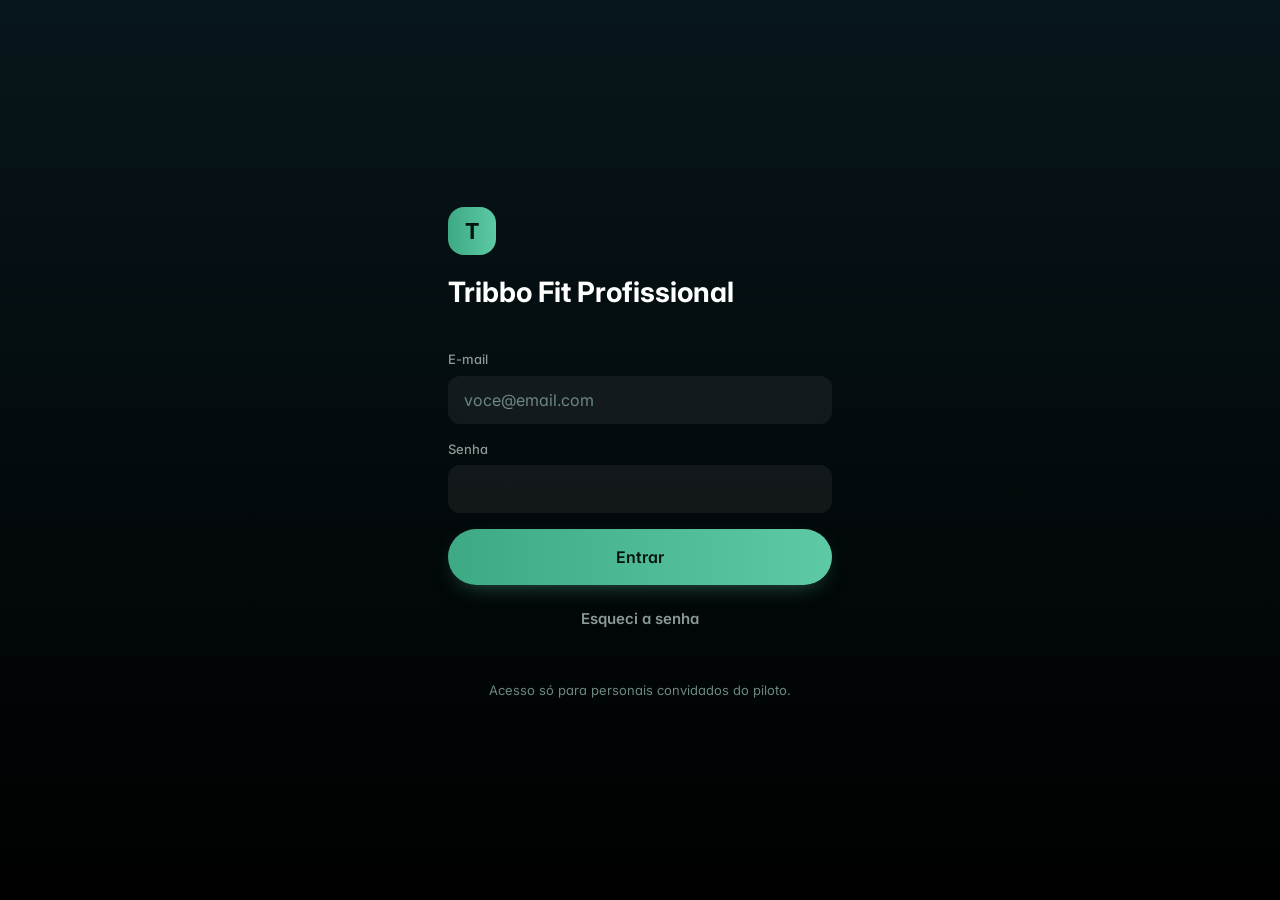
<file: index.html>
<!doctype html>
<html lang="pt-BR">
  <head>
    <meta charset="UTF-8" />
    <meta name="viewport" content="width=device-width, initial-scale=1, viewport-fit=cover, interactive-widget=resizes-content" />
    <meta name="theme-color" content="#07161B" />
    <meta name="apple-mobile-web-app-capable" content="yes" />
    <meta name="apple-mobile-web-app-title" content="Tribbo Fit Profissional" />
    <meta name="application-name" content="Tribbo Fit Profissional" />
    <meta name="apple-mobile-web-app-status-bar-style" content="black-translucent" />
    <meta name="robots" content="noindex" />
    <link rel="manifest" href="./manifest.webmanifest" />
    <link rel="icon" type="image/png" href="./icon-192.png" />
    <link rel="apple-touch-icon" href="./apple-touch-icon.png" />
    <link rel="preconnect" href="https://fonts.googleapis.com" />
    <link rel="preconnect" href="https://fonts.gstatic.com" crossorigin />
    <link href="https://fonts.googleapis.com/css2?family=Inter:wght@400;500;600;700&display=swap" rel="stylesheet" />
    <title>Tribbo Fit Profissional</title>
    <script type="module" crossorigin src="./assets/index-BOY_3pyz.js"></script>
    <link rel="modulepreload" crossorigin href="./assets/dnd-ifcP5qAn.js">
    <link rel="modulepreload" crossorigin href="./assets/pdf-BBwTVqM2.js">
    <link rel="stylesheet" crossorigin href="./assets/index-Ce1cgPne.css">
  </head>
  <body>
    <div id="root"></div>
  </body>
</html>
</file>
<file: assets/index-Ce1cgPne.css>
*,:before,:after{--tw-border-spacing-x: 0;--tw-border-spacing-y: 0;--tw-translate-x: 0;--tw-translate-y: 0;--tw-rotate: 0;--tw-skew-x: 0;--tw-skew-y: 0;--tw-scale-x: 1;--tw-scale-y: 1;--tw-pan-x: ;--tw-pan-y: ;--tw-pinch-zoom: ;--tw-scroll-snap-strictness: proximity;--tw-gradient-from-position: ;--tw-gradient-via-position: ;--tw-gradient-to-position: ;--tw-ordinal: ;--tw-slashed-zero: ;--tw-numeric-figure: ;--tw-numeric-spacing: ;--tw-numeric-fraction: ;--tw-ring-inset: ;--tw-ring-offset-width: 0px;--tw-ring-offset-color: #fff;--tw-ring-color: rgb(59 130 246 / .5);--tw-ring-offset-shadow: 0 0 #0000;--tw-ring-shadow: 0 0 #0000;--tw-shadow: 0 0 #0000;--tw-shadow-colored: 0 0 #0000;--tw-blur: ;--tw-brightness: ;--tw-contrast: ;--tw-grayscale: ;--tw-hue-rotate: ;--tw-invert: ;--tw-saturate: ;--tw-sepia: ;--tw-drop-shadow: ;--tw-backdrop-blur: ;--tw-backdrop-brightness: ;--tw-backdrop-contrast: ;--tw-backdrop-grayscale: ;--tw-backdrop-hue-rotate: ;--tw-backdrop-invert: ;--tw-backdrop-opacity: ;--tw-backdrop-saturate: ;--tw-backdrop-sepia: ;--tw-contain-size: ;--tw-contain-layout: ;--tw-contain-paint: ;--tw-contain-style: }::backdrop{--tw-border-spacing-x: 0;--tw-border-spacing-y: 0;--tw-translate-x: 0;--tw-translate-y: 0;--tw-rotate: 0;--tw-skew-x: 0;--tw-skew-y: 0;--tw-scale-x: 1;--tw-scale-y: 1;--tw-pan-x: ;--tw-pan-y: ;--tw-pinch-zoom: ;--tw-scroll-snap-strictness: proximity;--tw-gradient-from-position: ;--tw-gradient-via-position: ;--tw-gradient-to-position: ;--tw-ordinal: ;--tw-slashed-zero: ;--tw-numeric-figure: ;--tw-numeric-spacing: ;--tw-numeric-fraction: ;--tw-ring-inset: ;--tw-ring-offset-width: 0px;--tw-ring-offset-color: #fff;--tw-ring-color: rgb(59 130 246 / .5);--tw-ring-offset-shadow: 0 0 #0000;--tw-ring-shadow: 0 0 #0000;--tw-shadow: 0 0 #0000;--tw-shadow-colored: 0 0 #0000;--tw-blur: ;--tw-brightness: ;--tw-contrast: ;--tw-grayscale: ;--tw-hue-rotate: ;--tw-invert: ;--tw-saturate: ;--tw-sepia: ;--tw-drop-shadow: ;--tw-backdrop-blur: ;--tw-backdrop-brightness: ;--tw-backdrop-contrast: ;--tw-backdrop-grayscale: ;--tw-backdrop-hue-rotate: ;--tw-backdrop-invert: ;--tw-backdrop-opacity: ;--tw-backdrop-saturate: ;--tw-backdrop-sepia: ;--tw-contain-size: ;--tw-contain-layout: ;--tw-contain-paint: ;--tw-contain-style: }*,:before,:after{box-sizing:border-box;border-width:0;border-style:solid;border-color:#e5e7eb}:before,:after{--tw-content: ""}html,:host{line-height:1.5;-webkit-text-size-adjust:100%;-moz-tab-size:4;-o-tab-size:4;tab-size:4;font-family:Inter,system-ui,-apple-system,Segoe UI,Roboto,sans-serif;font-feature-settings:normal;font-variation-settings:normal;-webkit-tap-highlight-color:transparent}body{margin:0;line-height:inherit}hr{height:0;color:inherit;border-top-width:1px}abbr:where([title]){-webkit-text-decoration:underline dotted;text-decoration:underline dotted}h1,h2,h3,h4,h5,h6{font-size:inherit;font-weight:inherit}a{color:inherit;text-decoration:inherit}b,strong{font-weight:bolder}code,kbd,samp,pre{font-family:ui-monospace,SFMono-Regular,Menlo,Monaco,Consolas,Liberation Mono,Courier New,monospace;font-feature-settings:normal;font-variation-settings:normal;font-size:1em}small{font-size:80%}sub,sup{font-size:75%;line-height:0;position:relative;vertical-align:baseline}sub{bottom:-.25em}sup{top:-.5em}table{text-indent:0;border-color:inherit;border-collapse:collapse}button,input,optgroup,select,textarea{font-family:inherit;font-feature-settings:inherit;font-variation-settings:inherit;font-size:100%;font-weight:inherit;line-height:inherit;letter-spacing:inherit;color:inherit;margin:0;padding:0}button,select{text-transform:none}button,input:where([type=button]),input:where([type=reset]),input:where([type=submit]){-webkit-appearance:button;background-color:transparent;background-image:none}:-moz-focusring{outline:auto}:-moz-ui-invalid{box-shadow:none}progress{vertical-align:baseline}::-webkit-inner-spin-button,::-webkit-outer-spin-button{height:auto}[type=search]{-webkit-appearance:textfield;outline-offset:-2px}::-webkit-search-decoration{-webkit-appearance:none}::-webkit-file-upload-button{-webkit-appearance:button;font:inherit}summary{display:list-item}blockquote,dl,dd,h1,h2,h3,h4,h5,h6,hr,figure,p,pre{margin:0}fieldset{margin:0;padding:0}legend{padding:0}ol,ul,menu{list-style:none;margin:0;padding:0}dialog{padding:0}textarea{resize:vertical}input::-moz-placeholder,textarea::-moz-placeholder{opacity:1;color:#9ca3af}input::placeholder,textarea::placeholder{opacity:1;color:#9ca3af}button,[role=button]{cursor:pointer}:disabled{cursor:default}img,svg,video,canvas,audio,iframe,embed,object{display:block;vertical-align:middle}img,video{max-width:100%;height:auto}[hidden]:where(:not([hidden=until-found])){display:none}:root{color-scheme:dark;-webkit-tap-highlight-color:transparent}html,body,#root{height:100%}body{--tw-bg-opacity: 1;background-color:rgb(0 0 0 / var(--tw-bg-opacity));font-family:Inter,system-ui,-apple-system,Segoe UI,Roboto,sans-serif;--tw-text-opacity: 1;color:rgb(255 255 255 / var(--tw-text-opacity));-webkit-font-smoothing:antialiased;-moz-osx-font-smoothing:grayscale;background-image:linear-gradient(180deg,#07161b,#000);background-attachment:fixed;font-feature-settings:"cv11","ss01";overscroll-behavior-y:none}input,textarea,select,button{font:inherit}input,textarea,select{font-size:16px}::-moz-selection{background:#5dcaa559}::selection{background:#5dcaa559}:focus-visible{outline:2px solid #5DCAA5;outline-offset:2px}.sr-only{position:absolute;width:1px;height:1px;padding:0;margin:-1px;overflow:hidden;clip:rect(0,0,0,0);white-space:nowrap;border-width:0}.pointer-events-none{pointer-events:none}.pointer-events-auto{pointer-events:auto}.fixed{position:fixed}.absolute{position:absolute}.relative{position:relative}.sticky{position:sticky}.inset-0{inset:0}.inset-x-0{left:0;right:0}.-right-1{right:-.25rem}.-top-1{top:-.25rem}.bottom-0{bottom:0}.left-1\/2{left:50%}.left-3\.5{left:.875rem}.right-2{right:.5rem}.top-0{top:0}.top-1\/2{top:50%}.top-\[max\(12px\,env\(safe-area-inset-top\)\)\]{top:max(12px,env(safe-area-inset-top))}.z-10{z-index:10}.z-20{z-index:20}.z-30{z-index:30}.z-40{z-index:40}.z-50{z-index:50}.z-\[60\]{z-index:60}.-mx-1{margin-left:-.25rem;margin-right:-.25rem}.-mx-4{margin-left:-1rem;margin-right:-1rem}.mx-4{margin-left:1rem;margin-right:1rem}.mx-auto{margin-left:auto;margin-right:auto}.-mt-1{margin-top:-.25rem}.mb-0\.5{margin-bottom:.125rem}.mb-1{margin-bottom:.25rem}.mb-1\.5{margin-bottom:.375rem}.mb-10{margin-bottom:2.5rem}.mb-2{margin-bottom:.5rem}.mb-3{margin-bottom:.75rem}.mb-4{margin-bottom:1rem}.mb-5{margin-bottom:1.25rem}.mb-8{margin-bottom:2rem}.ml-1{margin-left:.25rem}.ml-2{margin-left:.5rem}.ml-auto{margin-left:auto}.mr-1{margin-right:.25rem}.mr-1\.5{margin-right:.375rem}.mt-0\.5{margin-top:.125rem}.mt-1{margin-top:.25rem}.mt-1\.5{margin-top:.375rem}.mt-10{margin-top:2.5rem}.mt-2{margin-top:.5rem}.mt-2\.5{margin-top:.625rem}.mt-3{margin-top:.75rem}.mt-4{margin-top:1rem}.mt-5{margin-top:1.25rem}.mt-6{margin-top:1.5rem}.mt-auto{margin-top:auto}.line-clamp-2{overflow:hidden;display:-webkit-box;-webkit-box-orient:vertical;-webkit-line-clamp:2}.block{display:block}.inline-block{display:inline-block}.flex{display:flex}.inline-flex{display:inline-flex}.grid{display:grid}.hidden{display:none}.h-1\.5{height:.375rem}.h-10{height:2.5rem}.h-11{height:2.75rem}.h-12{height:3rem}.h-14{height:3.5rem}.h-16{height:4rem}.h-2{height:.5rem}.h-24{height:6rem}.h-3{height:.75rem}.h-3\.5{height:.875rem}.h-32{height:8rem}.h-4{height:1rem}.h-5{height:1.25rem}.h-6{height:1.5rem}.h-7{height:1.75rem}.h-8{height:2rem}.h-9{height:2.25rem}.h-\[100dvh\]{height:100dvh}.h-\[22px\]{height:22px}.h-\[56vh\]{height:56vh}.h-\[72px\]{height:72px}.h-btn{height:56px}.h-full{height:100%}.max-h-40{max-height:10rem}.max-h-\[85dvh\]{max-height:85dvh}.max-h-\[88dvh\]{max-height:88dvh}.min-h-0{min-height:0px}.min-h-\[100dvh\]{min-height:100dvh}.min-h-\[40px\]{min-height:40px}.min-h-\[56px\]{min-height:56px}.w-1\.5{width:.375rem}.w-10{width:2.5rem}.w-11{width:2.75rem}.w-12{width:3rem}.w-14{width:3.5rem}.w-2{width:.5rem}.w-24{width:6rem}.w-3{width:.75rem}.w-3\.5{width:.875rem}.w-3\/4{width:75%}.w-32{width:8rem}.w-4{width:1rem}.w-40{width:10rem}.w-5{width:1.25rem}.w-5\/6{width:83.333333%}.w-6{width:1.5rem}.w-60{width:15rem}.w-7{width:1.75rem}.w-8{width:2rem}.w-9{width:2.25rem}.w-\[22px\]{width:22px}.w-\[280px\]{width:280px}.w-\[calc\(100\%-32px\)\]{width:calc(100% - 32px)}.w-full{width:100%}.min-w-0{min-width:0px}.min-w-\[3ch\]{min-width:3ch}.max-w-2xl{max-width:42rem}.max-w-3xl{max-width:48rem}.max-w-\[85\%\]{max-width:85%}.max-w-\[92\%\]{max-width:92%}.max-w-full{max-width:100%}.max-w-lg{max-width:32rem}.max-w-md{max-width:28rem}.max-w-sm{max-width:24rem}.flex-1{flex:1 1 0%}.flex-\[1\.4\]{flex:1.4}.shrink-0{flex-shrink:0}.-translate-x-1\/2{--tw-translate-x: -50%;transform:translate(var(--tw-translate-x),var(--tw-translate-y)) rotate(var(--tw-rotate)) skew(var(--tw-skew-x)) skewY(var(--tw-skew-y)) scaleX(var(--tw-scale-x)) scaleY(var(--tw-scale-y))}.-translate-y-1\/2{--tw-translate-y: -50%;transform:translate(var(--tw-translate-x),var(--tw-translate-y)) rotate(var(--tw-rotate)) skew(var(--tw-skew-x)) skewY(var(--tw-skew-y)) scaleX(var(--tw-scale-x)) scaleY(var(--tw-scale-y))}.rotate-180{--tw-rotate: 180deg;transform:translate(var(--tw-translate-x),var(--tw-translate-y)) rotate(var(--tw-rotate)) skew(var(--tw-skew-x)) skewY(var(--tw-skew-y)) scaleX(var(--tw-scale-x)) scaleY(var(--tw-scale-y))}.transform{transform:translate(var(--tw-translate-x),var(--tw-translate-y)) rotate(var(--tw-rotate)) skew(var(--tw-skew-x)) skewY(var(--tw-skew-y)) scaleX(var(--tw-scale-x)) scaleY(var(--tw-scale-y))}@keyframes fade-up{0%{opacity:0;transform:translateY(6px)}to{opacity:1;transform:none}}.animate-fade-up{animation:fade-up .18s ease-out both}@keyframes pulse{50%{opacity:.5}}.animate-pulse{animation:pulse 2s cubic-bezier(.4,0,.6,1) infinite}@keyframes pulse3{0%,80%,to{opacity:.25}40%{opacity:1}}.animate-pulse3{animation:pulse3 1.2s infinite ease-in-out}@keyframes spin{to{transform:rotate(360deg)}}.animate-spin{animation:spin 1s linear infinite}.cursor-grab{cursor:grab}.cursor-pointer{cursor:pointer}.select-none{-webkit-user-select:none;-moz-user-select:none;user-select:none}.resize-none{resize:none}.resize{resize:both}.grid-cols-2{grid-template-columns:repeat(2,minmax(0,1fr))}.grid-cols-\[380px_1fr\]{grid-template-columns:380px 1fr}.flex-col{flex-direction:column}.flex-wrap{flex-wrap:wrap}.items-start{align-items:flex-start}.items-end{align-items:flex-end}.items-center{align-items:center}.items-baseline{align-items:baseline}.justify-end{justify-content:flex-end}.justify-center{justify-content:center}.justify-between{justify-content:space-between}.gap-1{gap:.25rem}.gap-1\.5{gap:.375rem}.gap-2{gap:.5rem}.gap-3{gap:.75rem}.gap-6{gap:1.5rem}.gap-x-2{-moz-column-gap:.5rem;column-gap:.5rem}.gap-y-1{row-gap:.25rem}.space-y-1>:not([hidden])~:not([hidden]){--tw-space-y-reverse: 0;margin-top:calc(.25rem * calc(1 - var(--tw-space-y-reverse)));margin-bottom:calc(.25rem * var(--tw-space-y-reverse))}.space-y-1\.5>:not([hidden])~:not([hidden]){--tw-space-y-reverse: 0;margin-top:calc(.375rem * calc(1 - var(--tw-space-y-reverse)));margin-bottom:calc(.375rem * var(--tw-space-y-reverse))}.space-y-2>:not([hidden])~:not([hidden]){--tw-space-y-reverse: 0;margin-top:calc(.5rem * calc(1 - var(--tw-space-y-reverse)));margin-bottom:calc(.5rem * var(--tw-space-y-reverse))}.space-y-3>:not([hidden])~:not([hidden]){--tw-space-y-reverse: 0;margin-top:calc(.75rem * calc(1 - var(--tw-space-y-reverse)));margin-bottom:calc(.75rem * var(--tw-space-y-reverse))}.space-y-4>:not([hidden])~:not([hidden]){--tw-space-y-reverse: 0;margin-top:calc(1rem * calc(1 - var(--tw-space-y-reverse)));margin-bottom:calc(1rem * var(--tw-space-y-reverse))}.divide-y>:not([hidden])~:not([hidden]){--tw-divide-y-reverse: 0;border-top-width:calc(1px * calc(1 - var(--tw-divide-y-reverse)));border-bottom-width:calc(1px * var(--tw-divide-y-reverse))}.divide-line>:not([hidden])~:not([hidden]){border-color:#ffffff14}.self-center{align-self:center}.self-stretch{align-self:stretch}.overflow-hidden{overflow:hidden}.overflow-x-auto{overflow-x:auto}.overflow-y-auto{overflow-y:auto}.truncate{overflow:hidden;text-overflow:ellipsis;white-space:nowrap}.whitespace-nowrap{white-space:nowrap}.whitespace-pre-line{white-space:pre-line}.whitespace-pre-wrap{white-space:pre-wrap}.break-words{overflow-wrap:break-word}.rounded-2xl{border-radius:1rem}.rounded-\[20px\]{border-radius:20px}.rounded-\[24px\]{border-radius:24px}.rounded-\[28px\]{border-radius:28px}.rounded-capsule{border-radius:9999px}.rounded-card{border-radius:16px}.rounded-full{border-radius:9999px}.rounded-lg{border-radius:.5rem}.rounded-md{border-radius:.375rem}.rounded-sm{border-radius:.125rem}.rounded-xl{border-radius:.75rem}.rounded-t-\[24px\]{border-top-left-radius:24px;border-top-right-radius:24px}.rounded-br-md{border-bottom-right-radius:.375rem}.border{border-width:1px}.border-2{border-width:2px}.border-l-2{border-left-width:2px}.border-r{border-right-width:1px}.border-t{border-top-width:1px}.border-dashed{border-style:dashed}.border-line{border-color:#ffffff14}.border-teal{--tw-border-opacity: 1;border-color:rgb(93 202 165 / var(--tw-border-opacity))}.border-white\/10{border-color:#ffffff1a}.border-white\/15{border-color:#ffffff26}.border-white\/20{border-color:#fff3}.border-white\/30{border-color:#ffffff4d}.border-t-teal{--tw-border-opacity: 1;border-top-color:rgb(93 202 165 / var(--tw-border-opacity))}.bg-\[\#04130F\]{--tw-bg-opacity: 1;background-color:rgb(4 19 15 / var(--tw-bg-opacity))}.bg-\[\#0f2e25\]\/95{background-color:#0f2e25f2}.bg-\[\#10262c\]{--tw-bg-opacity: 1;background-color:rgb(16 38 44 / var(--tw-bg-opacity))}.bg-\[\#13252b\]\/95{background-color:#13252bf2}.bg-\[\#173037\]{--tw-bg-opacity: 1;background-color:rgb(23 48 55 / var(--tw-bg-opacity))}.bg-\[\#3a1512\]\/95{background-color:#3a1512f2}.bg-\[\#3a2e10\]\/95{background-color:#3a2e10f2}.bg-bg-sheet{--tw-bg-opacity: 1;background-color:rgb(7 22 27 / var(--tw-bg-opacity))}.bg-bg-top\/95{background-color:#07161bf2}.bg-black\/60{background-color:#0009}.bg-card{background-color:#ffffff0f}.bg-card-strong{background-color:#ffffff1f}.bg-danger{--tw-bg-opacity: 1;background-color:rgb(255 122 107 / var(--tw-bg-opacity))}.bg-danger-soft{background-color:#ff7a6b24}.bg-lime\/15{background-color:#e2f40826}.bg-teal{--tw-bg-opacity: 1;background-color:rgb(93 202 165 / var(--tw-bg-opacity))}.bg-teal-soft{background-color:#5dcaa524}.bg-transparent{background-color:transparent}.bg-warn-soft{background-color:#f2c14e24}.bg-white{--tw-bg-opacity: 1;background-color:rgb(255 255 255 / var(--tw-bg-opacity))}.bg-white\/10{background-color:#ffffff1a}.bg-white\/15{background-color:#ffffff26}.bg-white\/\[0\.03\]{background-color:#ffffff08}.bg-white\/\[0\.04\]{background-color:#ffffff0a}.bg-white\/\[0\.05\]{background-color:#ffffff0d}.bg-primary{background-image:linear-gradient(90deg,#3daa85,#5dcaa5)}.fill-current{fill:currentColor}.object-contain{-o-object-fit:contain;object-fit:contain}.p-0{padding:0}.p-0\.5{padding:.125rem}.p-1\.5{padding:.375rem}.p-2\.5{padding:.625rem}.p-3{padding:.75rem}.p-4{padding:1rem}.p-5{padding:1.25rem}.px-1{padding-left:.25rem;padding-right:.25rem}.px-1\.5{padding-left:.375rem;padding-right:.375rem}.px-2{padding-left:.5rem;padding-right:.5rem}.px-2\.5{padding-left:.625rem;padding-right:.625rem}.px-3{padding-left:.75rem;padding-right:.75rem}.px-3\.5{padding-left:.875rem;padding-right:.875rem}.px-4{padding-left:1rem;padding-right:1rem}.px-5{padding-left:1.25rem;padding-right:1.25rem}.px-6{padding-left:1.5rem;padding-right:1.5rem}.py-0\.5{padding-top:.125rem;padding-bottom:.125rem}.py-1{padding-top:.25rem;padding-bottom:.25rem}.py-1\.5{padding-top:.375rem;padding-bottom:.375rem}.py-12{padding-top:3rem;padding-bottom:3rem}.py-2{padding-top:.5rem;padding-bottom:.5rem}.py-2\.5{padding-top:.625rem;padding-bottom:.625rem}.py-3{padding-top:.75rem;padding-bottom:.75rem}.py-5{padding-top:1.25rem;padding-bottom:1.25rem}.py-8{padding-top:2rem;padding-bottom:2rem}.pb-1{padding-bottom:.25rem}.pb-1\.5{padding-bottom:.375rem}.pb-10{padding-bottom:2.5rem}.pb-2{padding-bottom:.5rem}.pb-3{padding-bottom:.75rem}.pb-4{padding-bottom:1rem}.pb-6{padding-bottom:1.5rem}.pb-8{padding-bottom:2rem}.pb-\[58vh\]{padding-bottom:58vh}.pl-1{padding-left:.25rem}.pl-10{padding-left:2.5rem}.pl-2{padding-left:.5rem}.pl-4{padding-left:1rem}.pr-1{padding-right:.25rem}.pr-2{padding-right:.5rem}.pr-3{padding-right:.75rem}.pr-9{padding-right:2.25rem}.pt-1{padding-top:.25rem}.pt-2{padding-top:.5rem}.pt-3{padding-top:.75rem}.pt-4{padding-top:1rem}.pt-5{padding-top:1.25rem}.pt-6{padding-top:1.5rem}.pt-\[max\(12px\,env\(safe-area-inset-top\)\)\]{padding-top:max(12px,env(safe-area-inset-top))}.pt-\[max\(16px\,env\(safe-area-inset-top\)\)\]{padding-top:max(16px,env(safe-area-inset-top))}.pt-\[max\(48px\,env\(safe-area-inset-top\)\)\]{padding-top:max(48px,env(safe-area-inset-top))}.text-left{text-align:left}.text-center{text-align:center}.align-middle{vertical-align:middle}.text-\[11px\]{font-size:11px}.text-\[12px\]{font-size:12px}.text-\[13px\]{font-size:13px}.text-\[14px\]{font-size:14px}.text-\[15px\]{font-size:15px}.text-\[16px\]{font-size:16px}.text-\[17px\]{font-size:17px}.text-\[18px\]{font-size:18px}.text-\[20px\]{font-size:20px}.text-\[22px\]{font-size:22px}.text-\[24px\]{font-size:24px}.text-\[26px\]{font-size:26px}.text-\[28px\]{font-size:28px}.font-bold{font-weight:700}.font-medium{font-weight:500}.font-normal{font-weight:400}.font-semibold{font-weight:600}.uppercase{text-transform:uppercase}.tabular-nums{--tw-numeric-spacing: tabular-nums;font-variant-numeric:var(--tw-ordinal) var(--tw-slashed-zero) var(--tw-numeric-figure) var(--tw-numeric-spacing) var(--tw-numeric-fraction)}.leading-relaxed{line-height:1.625}.leading-snug{line-height:1.375}.leading-tight{line-height:1.25}.tracking-\[0\.14em\]{letter-spacing:.14em}.tracking-wide{letter-spacing:.025em}.text-\[\#04130F\]{--tw-text-opacity: 1;color:rgb(4 19 15 / var(--tw-text-opacity))}.text-\[\#04130F\]\/70{color:#04130fb3}.text-danger{--tw-text-opacity: 1;color:rgb(255 122 107 / var(--tw-text-opacity))}.text-lime{--tw-text-opacity: 1;color:rgb(226 244 8 / var(--tw-text-opacity))}.text-t1{--tw-text-opacity: 1;color:rgb(255 255 255 / var(--tw-text-opacity))}.text-t2{--tw-text-opacity: 1;color:rgb(138 154 150 / var(--tw-text-opacity))}.text-t3{--tw-text-opacity: 1;color:rgb(107 136 128 / var(--tw-text-opacity))}.text-teal{--tw-text-opacity: 1;color:rgb(93 202 165 / var(--tw-text-opacity))}.text-warn{--tw-text-opacity: 1;color:rgb(242 193 78 / var(--tw-text-opacity))}.underline-offset-2{text-underline-offset:2px}.accent-\[\#5DCAA5\]{accent-color:#5DCAA5}.opacity-40{opacity:.4}.opacity-60{opacity:.6}.shadow-2xl{--tw-shadow: 0 25px 50px -12px rgb(0 0 0 / .25);--tw-shadow-colored: 0 25px 50px -12px var(--tw-shadow-color);box-shadow:var(--tw-ring-offset-shadow, 0 0 #0000),var(--tw-ring-shadow, 0 0 #0000),var(--tw-shadow)}.shadow-\[0_-12px_40px_rgba\(0\,0\,0\,0\.5\)\]{--tw-shadow: 0 -12px 40px rgba(0,0,0,.5);--tw-shadow-colored: 0 -12px 40px var(--tw-shadow-color);box-shadow:var(--tw-ring-offset-shadow, 0 0 #0000),var(--tw-ring-shadow, 0 0 #0000),var(--tw-shadow)}.shadow-\[0_8px_24px_-12px_rgba\(93\,202\,165\,0\.6\)\]{--tw-shadow: 0 8px 24px -12px rgba(93,202,165,.6);--tw-shadow-colored: 0 8px 24px -12px var(--tw-shadow-color);box-shadow:var(--tw-ring-offset-shadow, 0 0 #0000),var(--tw-ring-shadow, 0 0 #0000),var(--tw-shadow)}.shadow-lg{--tw-shadow: 0 10px 15px -3px rgb(0 0 0 / .1), 0 4px 6px -4px rgb(0 0 0 / .1);--tw-shadow-colored: 0 10px 15px -3px var(--tw-shadow-color), 0 4px 6px -4px var(--tw-shadow-color);box-shadow:var(--tw-ring-offset-shadow, 0 0 #0000),var(--tw-ring-shadow, 0 0 #0000),var(--tw-shadow)}.outline-none{outline:2px solid transparent;outline-offset:2px}.ring-1{--tw-ring-offset-shadow: var(--tw-ring-inset) 0 0 0 var(--tw-ring-offset-width) var(--tw-ring-offset-color);--tw-ring-shadow: var(--tw-ring-inset) 0 0 0 calc(1px + var(--tw-ring-offset-width)) var(--tw-ring-color);box-shadow:var(--tw-ring-offset-shadow),var(--tw-ring-shadow),var(--tw-shadow, 0 0 #0000)}.ring-2{--tw-ring-offset-shadow: var(--tw-ring-inset) 0 0 0 var(--tw-ring-offset-width) var(--tw-ring-offset-color);--tw-ring-shadow: var(--tw-ring-inset) 0 0 0 calc(2px + var(--tw-ring-offset-width)) var(--tw-ring-color);box-shadow:var(--tw-ring-offset-shadow),var(--tw-ring-shadow),var(--tw-shadow, 0 0 #0000)}.ring-line{--tw-ring-color: rgba(255,255,255,.08)}.ring-teal{--tw-ring-opacity: 1;--tw-ring-color: rgb(93 202 165 / var(--tw-ring-opacity))}.ring-teal\/25{--tw-ring-color: rgb(93 202 165 / .25)}.ring-teal\/40{--tw-ring-color: rgb(93 202 165 / .4)}.ring-teal\/60{--tw-ring-color: rgb(93 202 165 / .6)}.ring-transparent{--tw-ring-color: transparent}.blur{--tw-blur: blur(8px);filter:var(--tw-blur) var(--tw-brightness) var(--tw-contrast) var(--tw-grayscale) var(--tw-hue-rotate) var(--tw-invert) var(--tw-saturate) var(--tw-sepia) var(--tw-drop-shadow)}.filter{filter:var(--tw-blur) var(--tw-brightness) var(--tw-contrast) var(--tw-grayscale) var(--tw-hue-rotate) var(--tw-invert) var(--tw-saturate) var(--tw-sepia) var(--tw-drop-shadow)}.backdrop-blur{--tw-backdrop-blur: blur(8px);backdrop-filter:var(--tw-backdrop-blur) var(--tw-backdrop-brightness) var(--tw-backdrop-contrast) var(--tw-backdrop-grayscale) var(--tw-backdrop-hue-rotate) var(--tw-backdrop-invert) var(--tw-backdrop-opacity) var(--tw-backdrop-saturate) var(--tw-backdrop-sepia)}.transition{transition-property:color,background-color,border-color,text-decoration-color,fill,stroke,opacity,box-shadow,transform,filter,backdrop-filter;transition-timing-function:cubic-bezier(.4,0,.2,1);transition-duration:.15s}.pb-safe{padding-bottom:env(safe-area-inset-bottom)}.scroll-thin{scrollbar-width:thin;scrollbar-color:rgba(255,255,255,.12) transparent}.touch-none-drag{touch-action:none}.placeholder\:text-t3::-moz-placeholder{--tw-text-opacity: 1;color:rgb(107 136 128 / var(--tw-text-opacity))}.placeholder\:text-t3::placeholder{--tw-text-opacity: 1;color:rgb(107 136 128 / var(--tw-text-opacity))}.before\:absolute:before{content:var(--tw-content);position:absolute}.before\:-top-1:before{content:var(--tw-content);top:-.25rem}.before\:left-0:before{content:var(--tw-content);left:0}.before\:right-0:before{content:var(--tw-content);right:0}.before\:h-0\.5:before{content:var(--tw-content);height:.125rem}.before\:rounded:before{content:var(--tw-content);border-radius:.25rem}.before\:bg-teal:before{content:var(--tw-content);--tw-bg-opacity: 1;background-color:rgb(93 202 165 / var(--tw-bg-opacity))}.first\:border-t-0:first-child{border-top-width:0px}.focus-within\:ring-teal\/50:focus-within{--tw-ring-color: rgb(93 202 165 / .5)}.hover\:bg-card:hover{background-color:#ffffff0f}.hover\:bg-card-hover:hover{background-color:#ffffff17}.hover\:bg-teal-soft:hover{background-color:#5dcaa524}.hover\:text-danger:hover{--tw-text-opacity: 1;color:rgb(255 122 107 / var(--tw-text-opacity))}.hover\:text-t1:hover{--tw-text-opacity: 1;color:rgb(255 255 255 / var(--tw-text-opacity))}.hover\:underline:hover{text-decoration-line:underline}.focus\:ring-teal\/60:focus{--tw-ring-color: rgb(93 202 165 / .6)}.active\:scale-\[0\.98\]:active{--tw-scale-x: .98;--tw-scale-y: .98;transform:translate(var(--tw-translate-x),var(--tw-translate-y)) rotate(var(--tw-rotate)) skew(var(--tw-skew-x)) skewY(var(--tw-skew-y)) scaleX(var(--tw-scale-x)) scaleY(var(--tw-scale-y))}.active\:cursor-grabbing:active{cursor:grabbing}.disabled\:pointer-events-none:disabled{pointer-events:none}.disabled\:opacity-30:disabled{opacity:.3}.disabled\:opacity-40:disabled{opacity:.4}@media (min-width: 400px){.min-\[400px\]\:inline{display:inline}}@media (min-width: 640px){.sm\:block{display:block}.sm\:inline{display:inline}.sm\:grid-cols-2{grid-template-columns:repeat(2,minmax(0,1fr))}.sm\:flex-row{flex-direction:row}.sm\:items-center{align-items:center}}
</file>
